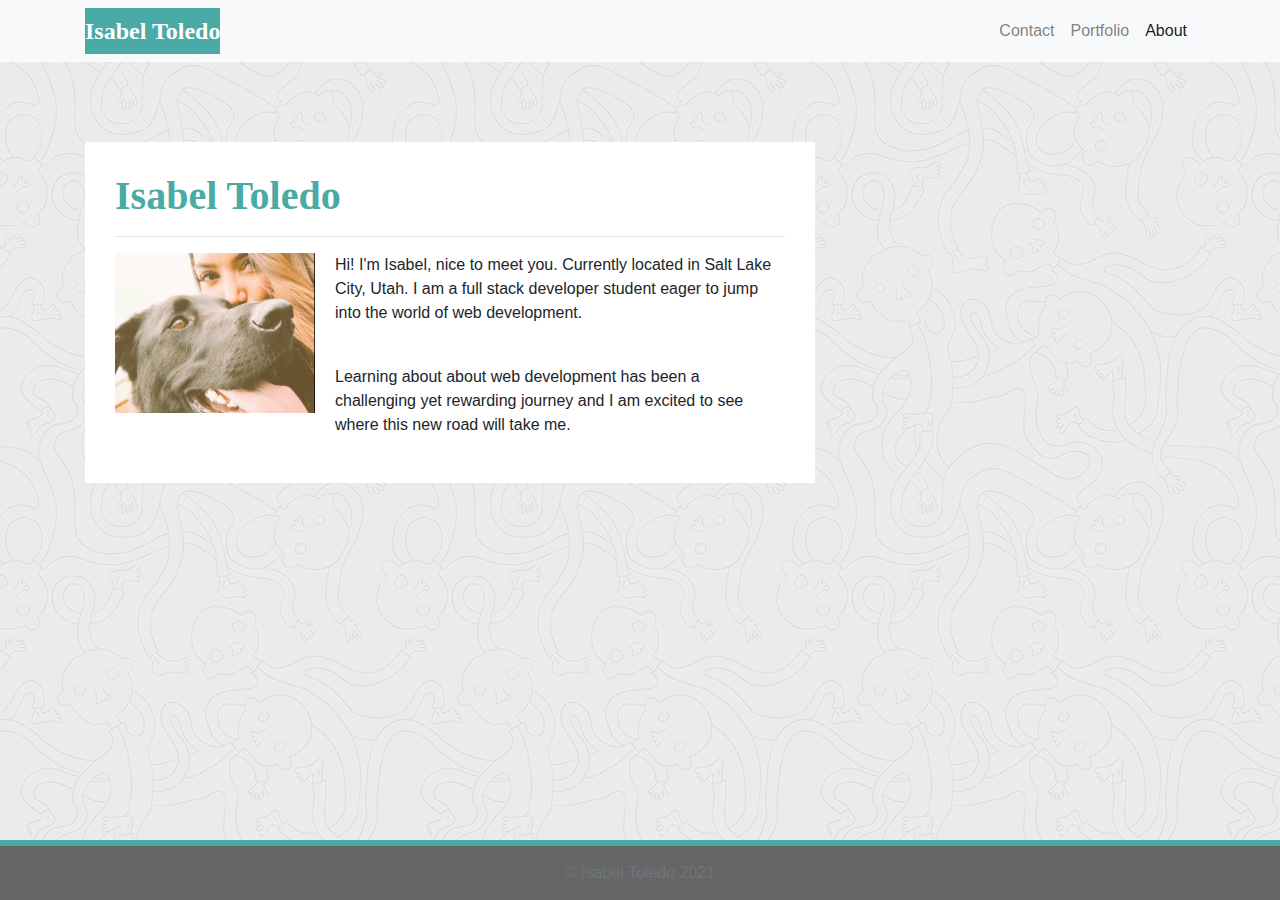
<file: index.html>
<!DOCTYPE html>
<html lang="en-us">

<head>

  <meta charset="UTF-8">
  <meta name="viewport" content="width=device-width, initial-scale=1.0">
  <meta http-equiv="X-UA-Compatible" content="ie=edge">

  <title>About</title>

  <!-- Boostrap Stylesheet -->
  <link rel="stylesheet" href="https://maxcdn.bootstrapcdn.com/bootstrap/4.0.0/css/bootstrap.min.css">

  <link rel="stylesheet" href="styles.css" media="screen">

</head>

<body>
  <nav class="navbar navbar-expand-lg navbar-light bg-light">
    <div class="container">
      <!-- Brand and toggle get grouped for better mobile display -->
      <a class="navbar-brand" href="index.html" id="logo">Isabel Toledo</a>
      <button class="navbar-toggler" type="button" data-toggle="collapse" data-target="#navbarTogglerDemo01"
        aria-controls="navbarTogglerDemo01" aria-expanded="false" aria-label="Toggle navigation">
        <span class="navbar-toggler-icon"></span>
      </button>
      <!-- Collect the nav links, forms, and other content for toggling -->
      <div class="collapse navbar-collapse" id="navbarTogglerDemo01">
        <ul class="navbar-nav ml-auto mt-2 mt-lg-0">
          <li class="nav-item">
            <a class="nav-link" href="contact.html">Contact</a>
          </li>
          <li class="nav-item">
            <a class="nav-link" href="portfolio.html">Portfolio</a>
          </li>
          <li class="nav-item active">
            <a class="nav-link" href="index.html">About</a>
          </li>
        </ul>
      </div>
      <!-- /.navbar-collapse -->
    </div>
    <!-- /.container -->
  </nav>
  <!-- End of navbar -->

  <!-- Start of container -->
  <main class="container">
    <section class="row">
      <div class="col-md-8">
        <article class="block">
          <h1 class="block-header">Isabel Toledo</h1>
          <hr />
          <img src="imgs/about.jpeg" alt="" id="about-image" />
          <p>Hi! I'm Isabel, nice to meet you. Currently located in Salt Lake City, Utah. I am a full stack developer student eager to jump into the world of web development. </p>
          <br />
          <p>Learning about about web development has been a challenging yet rewarding journey and I am excited to see where this new road will take me.
          </p>
        </article>
      </div>
    </section>
  </main>
  <!-- End of container -->

  <!-- Start of footer -->
  <footer class="footer">
    <div class="two-toned-footer-color"></div>
    <p class="text-muted text-muted-footer text-center">
      &copy; Isabel Toledo 2021
    </p>
  </footer>
  <!-- End of footer -->

  <!-- jQuery CDN -->
  <script type="text/javascript" src="https://cdnjs.cloudflare.com/ajax/libs/jquery/3.2.1/jquery.min.js"></script>

  <!-- Bootstrap CDN -->
  <script src="https://maxcdn.bootstrapcdn.com/bootstrap/4.0.0/js/bootstrap.min.js"></script>

</body>

</html>
</file>
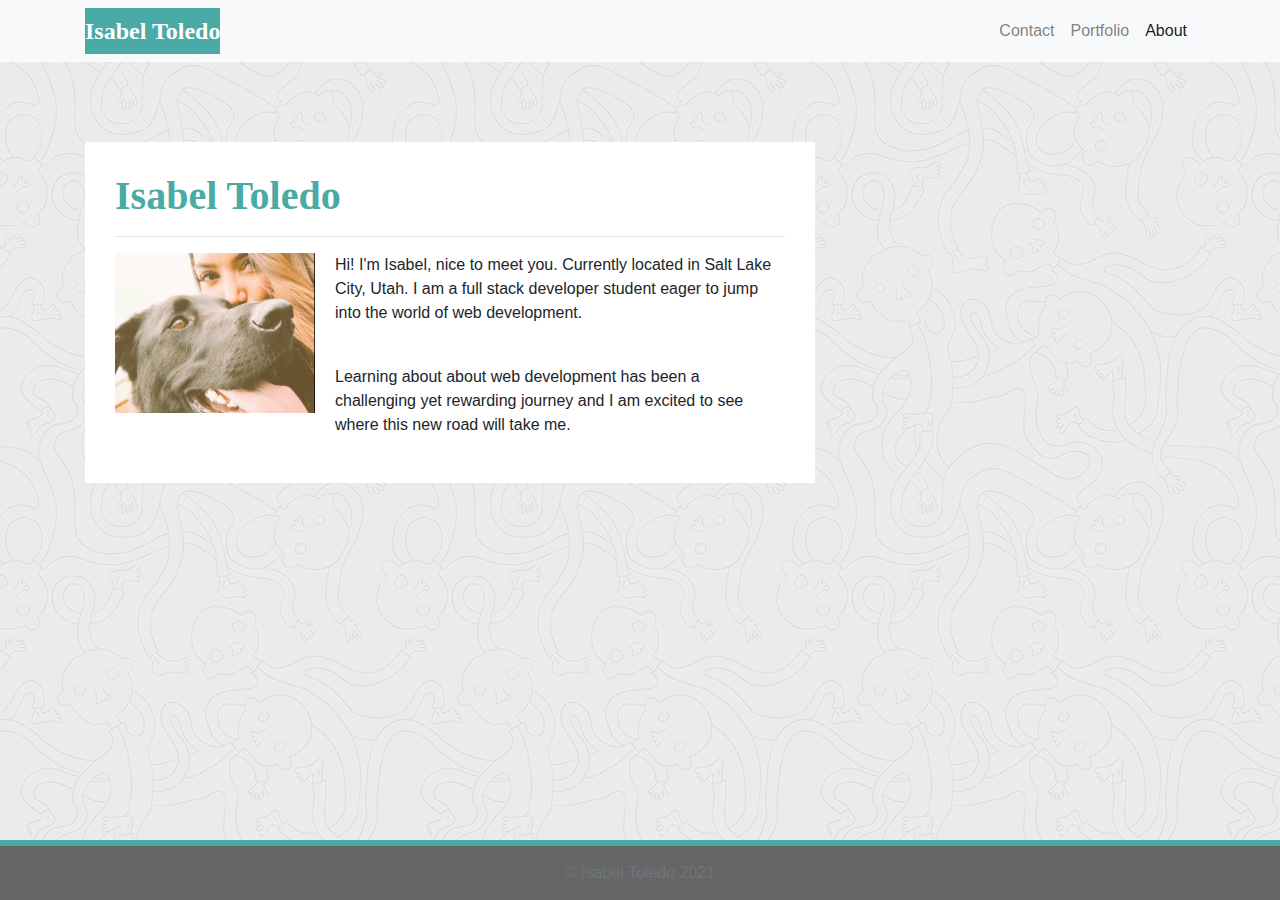
<file: Main/index.html>
<!DOCTYPE html>
<html lang="en-us">

<head>

  <meta charset="UTF-8">
  <meta name="viewport" content="width=device-width, initial-scale=1.0">
  <meta http-equiv="X-UA-Compatible" content="ie=edge">

  <title>About</title>

  <!-- Boostrap Stylesheet -->
  <link rel="stylesheet" href="https://maxcdn.bootstrapcdn.com/bootstrap/4.0.0/css/bootstrap.min.css">

  <link rel="stylesheet" href="assets/css/styles.css" media="screen">

</head>

<body>
  <nav class="navbar navbar-expand-lg navbar-light bg-light">
    <div class="container">
      <!-- Brand and toggle get grouped for better mobile display -->
      <a class="navbar-brand" href="index.html" id="logo">Isabel Toledo</a>
      <button class="navbar-toggler" type="button" data-toggle="collapse" data-target="#navbarTogglerDemo01"
        aria-controls="navbarTogglerDemo01" aria-expanded="false" aria-label="Toggle navigation">
        <span class="navbar-toggler-icon"></span>
      </button>
      <!-- Collect the nav links, forms, and other content for toggling -->
      <div class="collapse navbar-collapse" id="navbarTogglerDemo01">
        <ul class="navbar-nav ml-auto mt-2 mt-lg-0">
          <li class="nav-item">
            <a class="nav-link" href="contact.html">Contact</a>
          </li>
          <li class="nav-item">
            <a class="nav-link" href="portfolio.html">Portfolio</a>
          </li>
          <li class="nav-item active">
            <a class="nav-link" href="index.html">About</a>
          </li>
        </ul>
      </div>
      <!-- /.navbar-collapse -->
    </div>
    <!-- /.container -->
  </nav>
  <!-- End of navbar -->

  <!-- Start of container -->
  <main class="container">
    <section class="row">
      <div class="col-md-8">
        <article class="block">
          <h1 class="block-header">Isabel Toledo</h1>
          <hr />
          <img src="assets/imgs/about.jpeg" alt="" id="about-image" />
          <p>Hi! I'm Isabel, nice to meet you. Currently located in Salt Lake City, Utah. I am a full stack developer student eager to jump into the world of web development. </p>
          <br />
          <p>Learning about about web development has been a challenging yet rewarding journey and I am excited to see where this new road will take me.
          </p>
        </article>
      </div>
    </section>
  </main>
  <!-- End of container -->

  <!-- Start of footer -->
  <footer class="footer">
    <div class="two-toned-footer-color"></div>
    <p class="text-muted text-muted-footer text-center">
      &copy; Isabel Toledo 2021
    </p>
  </footer>
  <!-- End of footer -->

  <!-- jQuery CDN -->
  <script type="text/javascript" src="https://cdnjs.cloudflare.com/ajax/libs/jquery/3.2.1/jquery.min.js"></script>

  <!-- Bootstrap CDN -->
  <script src="https://maxcdn.bootstrapcdn.com/bootstrap/4.0.0/js/bootstrap.min.js"></script>

</body>

</html>
</file>
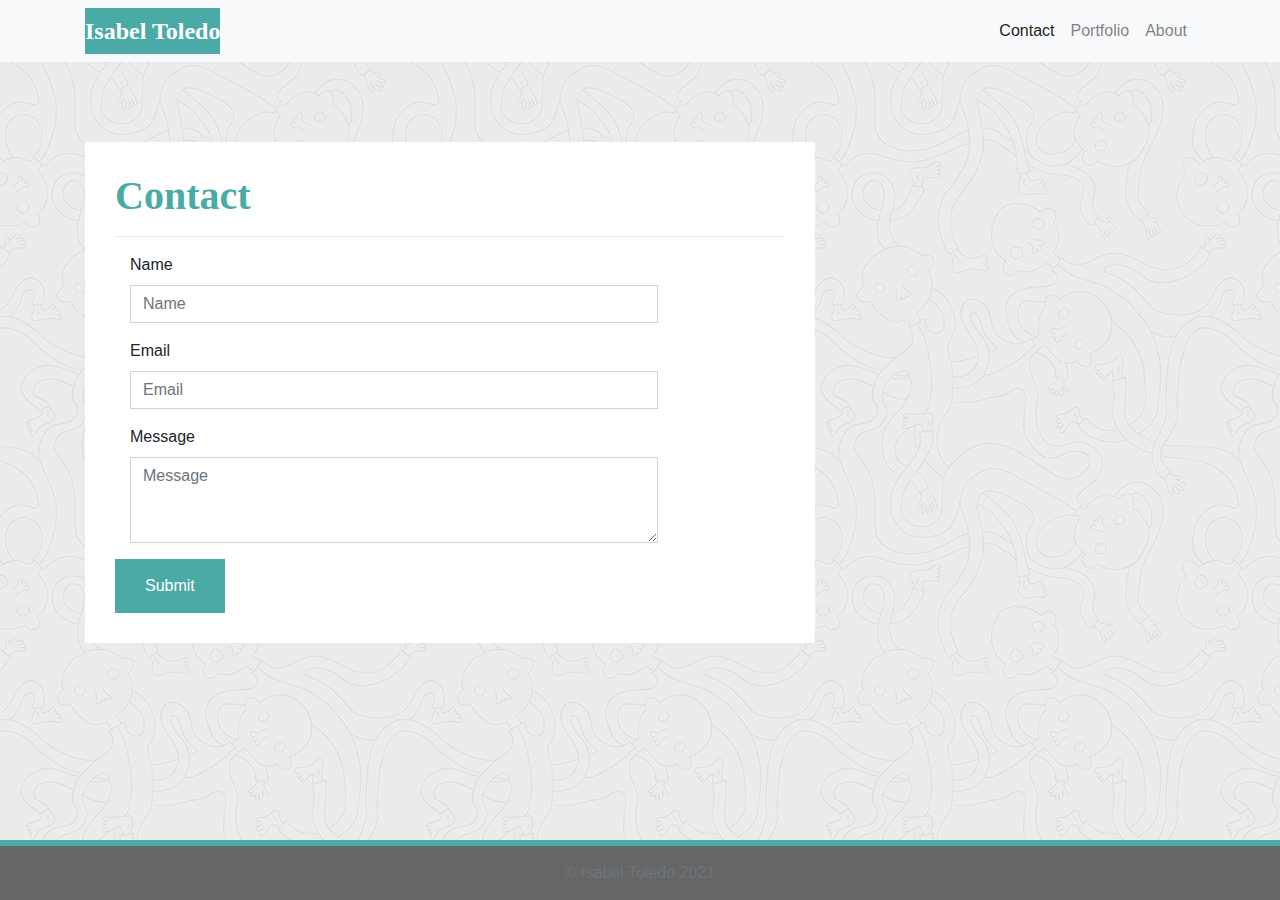
<file: contact.html>
<!DOCTYPE html>
<html lang="en-us">

<head>

  <meta charset="UTF-8">
  <meta name="viewport" content="width=device-width, initial-scale=1.0">
  <meta http-equiv="X-UA-Compatible" content="ie=edge">

  <title>Contact</title>

  <!-- Boostrap Stylesheet -->
  <link rel="stylesheet" href="https://maxcdn.bootstrapcdn.com/bootstrap/4.0.0/css/bootstrap.min.css">

  <link rel="stylesheet" href="styles.css" media="screen">

</head>

<body>

    <nav class="navbar navbar-expand-lg navbar-light bg-light">
        <div class="container">
          <!-- Brand and toggle get grouped for better mobile display -->
          <a class="navbar-brand" href="index.html" id="logo">Isabel Toledo</a>
          <button class="navbar-toggler" type="button" data-toggle="collapse" data-target="#navbarTogglerDemo01"
            aria-controls="navbarTogglerDemo01" aria-expanded="false" aria-label="Toggle navigation">
            <span class="navbar-toggler-icon"></span>
          </button>
          <!-- Collect the nav links, forms, and other content for toggling -->
          <div class="collapse navbar-collapse" id="navbarTogglerDemo01">
            <ul class="navbar-nav ml-auto mt-2 mt-lg-0">
              <li class="nav-item">
                <a class="nav-link active" href="contact.html">Contact</a>
              </li>
              <li class="nav-item">
                <a class="nav-link" href="portfolio.html">Portfolio</a>
              </li>
              <li class="nav-item">
                <a class="nav-link" href="index.html">About</a>
              </li>
            </ul>
          </div>
          <!-- /.navbar-collapse -->
        </div>
        <!-- /.container -->
      </nav>
      <!-- End of navbar -->

  <!-- Start of container -->
  <main class="container">
    <section class="row">
      <div class="col-md-8">
        <form class="block form-horizontal">
          <h1 class="block-header">Contact</h1>
          <hr />
          <div class="form-group">
            <label for="name" class="col-sm-2 control-label">Name</label>
            <div class="col-sm-10">
              <input type="email" class="form-control" id="name" placeholder="Name">
            </div>
          </div>
          <div class="form-group">
            <label for="email" class="col-sm-2 control-label">Email</label>
            <div class="col-sm-10">
              <input type="password" class="form-control" id="email" placeholder="Email">
            </div>
          </div>
          <div class="form-group">
            <label class="col-sm-2 control-label" for="msg">Message</label>
            <div class="col-sm-10">
              <textarea id="msg" class="form-control" rows="3" placeholder="Message"></textarea>
            </div>
          </div>
          <button class="submit-btn">Submit</button>
        </form>
      </div>
    </section>
  </main>
  <!-- End of container -->

  <!-- Start of footer -->
  <footer class="footer">
    <div class="two-toned-footer-color"></div>
    <p class="text-muted text-muted-footer text-center">
      &copy; Isabel Toledo 2021
    </p>
  </footer>
  <!-- End of footer -->

  <!-- jQuery CDN -->
  <script type="text/javascript" src="https://cdnjs.cloudflare.com/ajax/libs/jquery/3.2.1/jquery.min.js"></script>

  <!-- Bootstrap CDN -->
  <script src="https://maxcdn.bootstrapcdn.com/bootstrap/4.0.0/js/bootstrap.min.js"></script></script>

</body>

</html>
</file>
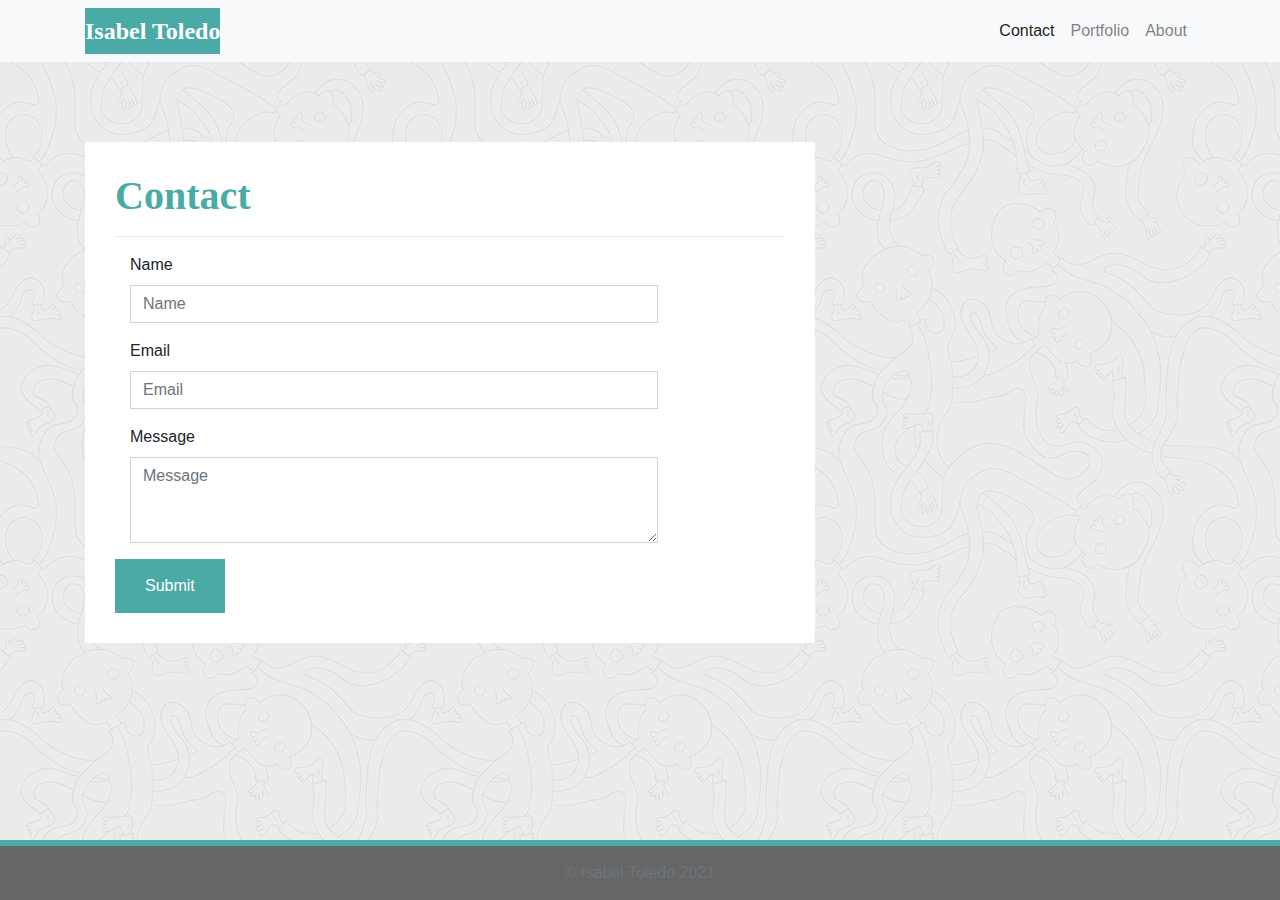
<file: Main/contact.html>
<!DOCTYPE html>
<html lang="en-us">

<head>

  <meta charset="UTF-8">
  <meta name="viewport" content="width=device-width, initial-scale=1.0">
  <meta http-equiv="X-UA-Compatible" content="ie=edge">

  <title>Contact</title>

  <!-- Boostrap Stylesheet -->
  <link rel="stylesheet" href="https://maxcdn.bootstrapcdn.com/bootstrap/4.0.0/css/bootstrap.min.css">

  <link rel="stylesheet" href="assets/css/styles.css" media="screen">

</head>

<body>

    <nav class="navbar navbar-expand-lg navbar-light bg-light">
        <div class="container">
          <!-- Brand and toggle get grouped for better mobile display -->
          <a class="navbar-brand" href="index.html" id="logo">Isabel Toledo</a>
          <button class="navbar-toggler" type="button" data-toggle="collapse" data-target="#navbarTogglerDemo01"
            aria-controls="navbarTogglerDemo01" aria-expanded="false" aria-label="Toggle navigation">
            <span class="navbar-toggler-icon"></span>
          </button>
          <!-- Collect the nav links, forms, and other content for toggling -->
          <div class="collapse navbar-collapse" id="navbarTogglerDemo01">
            <ul class="navbar-nav ml-auto mt-2 mt-lg-0">
              <li class="nav-item">
                <a class="nav-link active" href="contact.html">Contact</a>
              </li>
              <li class="nav-item">
                <a class="nav-link" href="portfolio.html">Portfolio</a>
              </li>
              <li class="nav-item">
                <a class="nav-link" href="index.html">About</a>
              </li>
            </ul>
          </div>
          <!-- /.navbar-collapse -->
        </div>
        <!-- /.container -->
      </nav>
      <!-- End of navbar -->

  <!-- Start of container -->
  <main class="container">
    <section class="row">
      <div class="col-md-8">
        <form class="block form-horizontal">
          <h1 class="block-header">Contact</h1>
          <hr />
          <div class="form-group">
            <label for="name" class="col-sm-2 control-label">Name</label>
            <div class="col-sm-10">
              <input type="email" class="form-control" id="name" placeholder="Name">
            </div>
          </div>
          <div class="form-group">
            <label for="email" class="col-sm-2 control-label">Email</label>
            <div class="col-sm-10">
              <input type="password" class="form-control" id="email" placeholder="Email">
            </div>
          </div>
          <div class="form-group">
            <label class="col-sm-2 control-label" for="msg">Message</label>
            <div class="col-sm-10">
              <textarea id="msg" class="form-control" rows="3" placeholder="Message"></textarea>
            </div>
          </div>
          <button class="submit-btn">Submit</button>
        </form>
      </div>
    </section>
  </main>
  <!-- End of container -->

  <!-- Start of footer -->
  <footer class="footer">
    <div class="two-toned-footer-color"></div>
    <p class="text-muted text-muted-footer text-center">
      &copy; Isabel Toledo 2021
    </p>
  </footer>
  <!-- End of footer -->

  <!-- jQuery CDN -->
  <script type="text/javascript" src="https://cdnjs.cloudflare.com/ajax/libs/jquery/3.2.1/jquery.min.js"></script>

  <!-- Bootstrap CDN -->
  <script src="https://maxcdn.bootstrapcdn.com/bootstrap/4.0.0/js/bootstrap.min.js"></script></script>

</body>

</html>
</file>
<file: styles.css>
/* --- STYLES FOR ALL PAGES --- */
body {
  /* Typography */
  font-family: Arial, "Helvetica Neue", Helvetica, sans-serif;

  /* Visual */
  background-image: url("imgs/ignasi_pattern_s.png");
}

html {
  /* Positioning */
  position: relative;

  /* Box-model */
  min-height: 100%;
}

/* add space for fixed nav */
main {
  margin: 80px 0;
}

/* create styles for use for all white main boxes */
.block {
  background-color: #fff;

  padding: 30px;
  margin-bottom: 30px;
}

.block-header {
  /* Typography */
  color: #4aaaa5;
  font-family: Georgia, Times, "Times New Roman", serif;
  font-weight: bold;
}

/* NAV START */
#logo {
  font-family: Georgia, Times, "Times New Roman", serif;

  /* Typography */
  font-size: 24px;
  font-weight: bold;
  color: #fff;

  /* Visual */
  background: #4aaaa5;
}

/* override bootstrap hover color and border */
.navbar-default .navbar-nav > li > a:hover {
  color: #4aaaa5;
}

.navbar {
  background: white;
  border: none;
}

/* media query for nav background color change */
@media only screen and (max-width: 767px) {
  .navbar-header {
    background-color: #4aaaa5;
  }
}
/* END NAV */


/* CONNECT W/ ME CSS */
.connect-header {
  /* Typography */
  font-size: 25px;
}

.connect-photo {
  /* Box-model */
  width: 55px;
  height: 55px;
}

#images {
  /* Box-model */
  padding-top: 15px;

  /* Typography */
  text-align: center;
}
/* END CONNECT W/ ME */


/* BEGIN FOOTER */
.footer {
  /* Positioning */
  position: absolute;
  bottom: 0;

  /* Box-model */
  width: 100%;
  height: 60px;

  /* Visual */
  background-color: #666;
}

.text-muted-footer {
  /* Box-model */
  margin-top: 15px;

  /* Typography */
  color: #fff;
}

.two-toned-footer-color {
  /* Box-model */
  height: 6px;
  padding-top: 3px;

  /* Visual */
  background-color: #4aaaa5;
}
/* END FOOTER */
/* --- END STYLES FOR ALL PAGES --- */

/* --- PAGE-SPECIFIC STYLES --- */
/* ABOUT-ME PAGE */
.about-me-header {
  /* Positioning */
  margin-bottom: 33px;
  font-family: Georgia, Times, "Times New Roman", serif;

  /* Typography */
  font-size: 32px;
  font-weight: bold;
  color: #4aaaa5;
}

#about-image {
  /* Positioning */
  float: left;

  /* Box-model */
  width: 200px;
  margin: 0 20px 10px 0;
}
/* END ABOUT-ME PAGE */


/* PORTFOLIO PAGE */
.port-image {
  margin: 20px auto;
}
/* END PORTFOLIO PAGE */


/* CONTACT FORM PAGE  */
.form-control {
  /* give input boxes right angles */
  border-radius: 0;

  /* keep from horizontally resizing text area */
  min-width: 100%;
  max-width: 100%;
}

.submit-btn {
  /* Box-model */
  padding: 15px 30px;
  font-size: 16px;
  font-weight: lighter;

  /* Typography */
  color: #fff;

  /* Visual */
  background-color: #4aaaa5;
  border: 0;
}

.submit-btn:hover {
  opacity: .7;
}

/* END CONTACT FORM PAGE */
</file>
<file: Main/assets/css/styles.css>
/* --- STYLES FOR ALL PAGES --- */
body {
  /* Typography */
  font-family: Arial, "Helvetica Neue", Helvetica, sans-serif;

  /* Visual */
  background-image: url("../imgs/ignasi_pattern_s.png");
}

html {
  /* Positioning */
  position: relative;

  /* Box-model */
  min-height: 100%;
}

/* add space for fixed nav */
main {
  margin: 80px 0;
}

/* create styles for use for all white main boxes */
.block {
  background-color: #fff;

  padding: 30px;
  margin-bottom: 30px;
}

.block-header {
  /* Typography */
  color: #4aaaa5;
  font-family: Georgia, Times, "Times New Roman", serif;
  font-weight: bold;
}

/* NAV START */
#logo {
  font-family: Georgia, Times, "Times New Roman", serif;

  /* Typography */
  font-size: 24px;
  font-weight: bold;
  color: #fff;

  /* Visual */
  background: #4aaaa5;
}

/* override bootstrap hover color and border */
.navbar-default .navbar-nav > li > a:hover {
  color: #4aaaa5;
}

.navbar {
  background: white;
  border: none;
}

/* media query for nav background color change */
@media only screen and (max-width: 767px) {
  .navbar-header {
    background-color: #4aaaa5;
  }
}
/* END NAV */


/* CONNECT W/ ME CSS */
.connect-header {
  /* Typography */
  font-size: 25px;
}

.connect-photo {
  /* Box-model */
  width: 55px;
  height: 55px;
}

#images {
  /* Box-model */
  padding-top: 15px;

  /* Typography */
  text-align: center;
}
/* END CONNECT W/ ME */


/* BEGIN FOOTER */
.footer {
  /* Positioning */
  position: absolute;
  bottom: 0;

  /* Box-model */
  width: 100%;
  height: 60px;

  /* Visual */
  background-color: #666;
}

.text-muted-footer {
  /* Box-model */
  margin-top: 15px;

  /* Typography */
  color: #fff;
}

.two-toned-footer-color {
  /* Box-model */
  height: 6px;
  padding-top: 3px;

  /* Visual */
  background-color: #4aaaa5;
}
/* END FOOTER */
/* --- END STYLES FOR ALL PAGES --- */

/* --- PAGE-SPECIFIC STYLES --- */
/* ABOUT-ME PAGE */
.about-me-header {
  /* Positioning */
  margin-bottom: 33px;
  font-family: Georgia, Times, "Times New Roman", serif;

  /* Typography */
  font-size: 32px;
  font-weight: bold;
  color: #4aaaa5;
}

#about-image {
  /* Positioning */
  float: left;

  /* Box-model */
  width: 200px;
  margin: 0 20px 10px 0;
}
/* END ABOUT-ME PAGE */


/* PORTFOLIO PAGE */
.port-image {
  margin: 20px auto;
}
/* END PORTFOLIO PAGE */


/* CONTACT FORM PAGE  */
.form-control {
  /* give input boxes right angles */
  border-radius: 0;

  /* keep from horizontally resizing text area */
  min-width: 100%;
  max-width: 100%;
}

.submit-btn {
  /* Box-model */
  padding: 15px 30px;
  font-size: 16px;
  font-weight: lighter;

  /* Typography */
  color: #fff;

  /* Visual */
  background-color: #4aaaa5;
  border: 0;
}

.submit-btn:hover {
  opacity: .7;
}

/* END CONTACT FORM PAGE */
</file>
